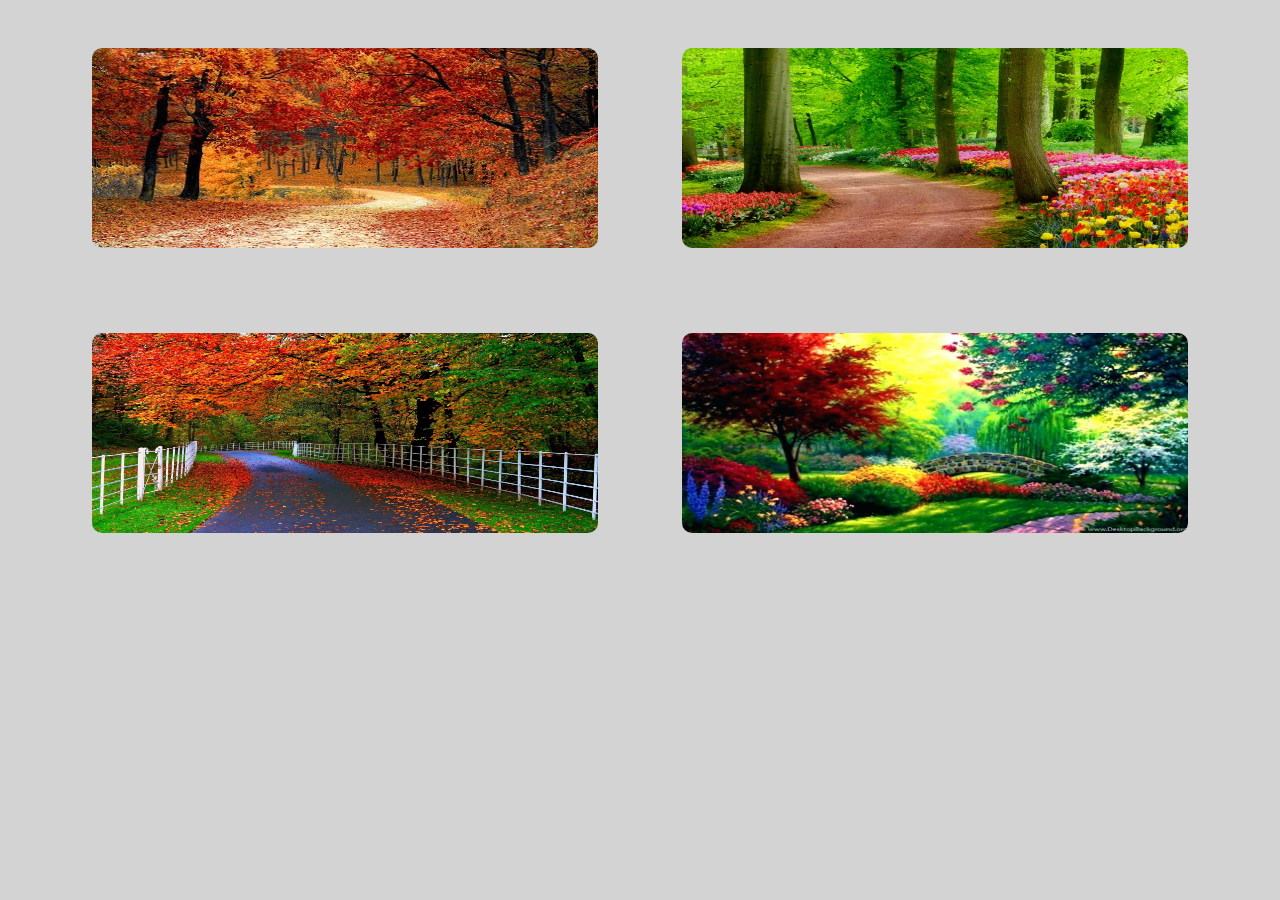
<file: index.html>
<!DOCTYPE html>
<html lang="en">
    <head>
        <title>figure and figurecaption</title>
        <meta charset="UTF-8">
        <meta name="viewport" content="width=device-width, initial-scale=1">
        <link href="style.css" rel="stylesheet">
    </head>
    <body>
        <nav >
            
        </nav>
        <figure>
            <img src="nature.jpg">


        </figure>
        <figure>
            <img src="nature2.jpg">


        </figure>
        <figure>
            <img src="nature3.jpg">

        </figure>
        <figure>
            <img src="nature5.jpg">

        </figure>
        
    </body>
</html>
</file>
<file: style.css>
body{
    font-size: large;
    background-color: lightgray;
    text-align: center;
}
figure{
    height:60%;
    width: 40%;
    border-radius: 10px;
    padding: 10px;
    text-align: center;
    /* background-color: lightsalmon; */
    display: inline-block;
    margin:30px;

}
figure:hover{
    box-shadow: 0 0 10px black;
    /* background-color:slateblue; */
    /* box-shadow: 0 0 10px black; */

}


figure img{
    width:100%;
    height:200px;
    border-radius:10px ;
    

}
figcaption{
    background-color:aliceblue;
    padding: 10px;
    border-radius:10px ;
    color: black;
}
</file>
